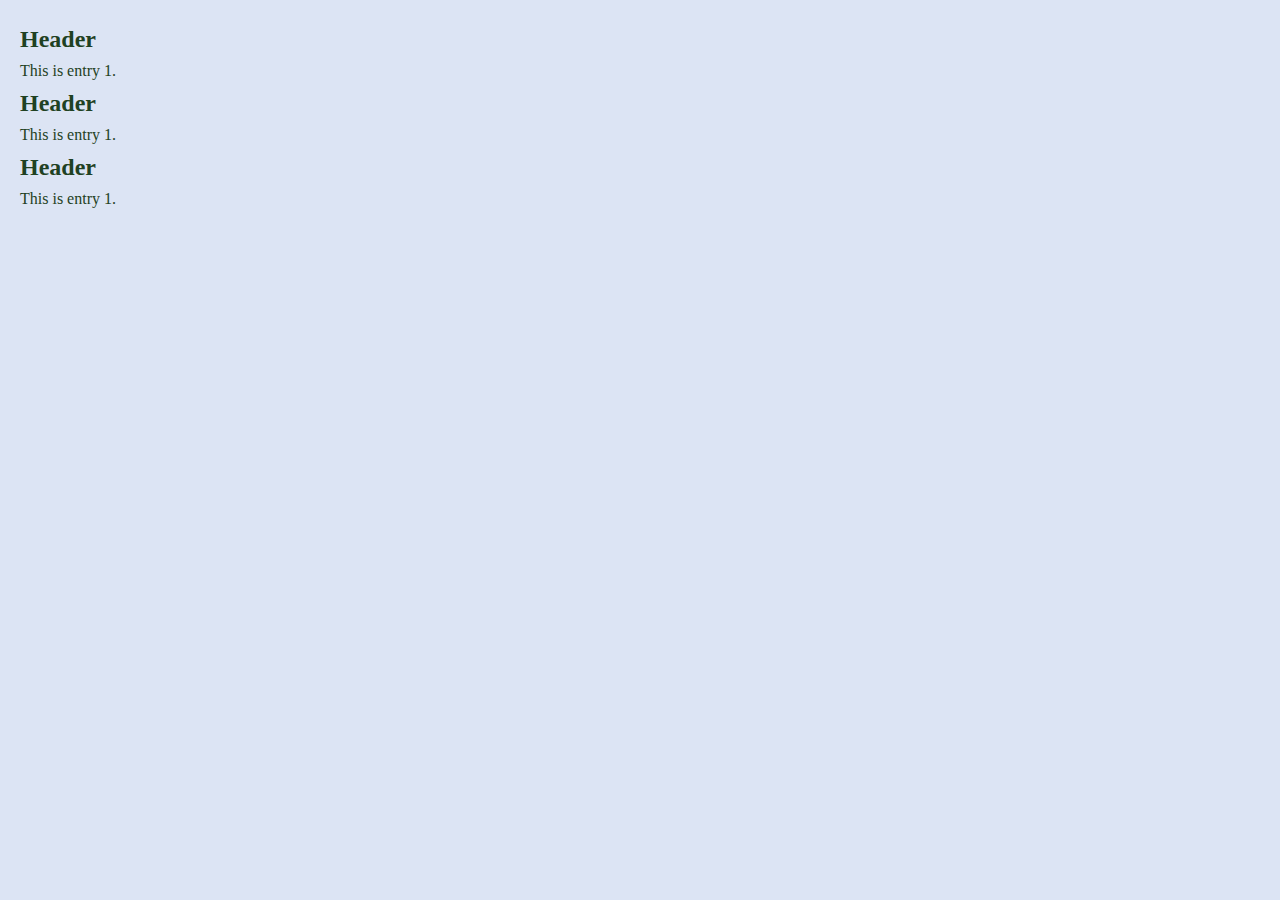
<file: entry-1/index.html>
<!DOCTYPE html>
<html lang="en">
  <head>
    <meta charset="UTF-8" />
    <meta name="viewport" content="width=device-width, initial-scale=1.0" />
    <title>Page Title - Entry 1</title>
    <link rel="stylesheet" href="style.css" />
  </head>
  <body>
    <div>
      <h2>Header</h2>
      <p>This is entry 1.</p>
    </div>

    <h2>Header</h2>
    <p>This is entry 1.</p>

    <h2>Header</h2>
    <p>This is entry 1.</p>
  </body>
</html>
</file>
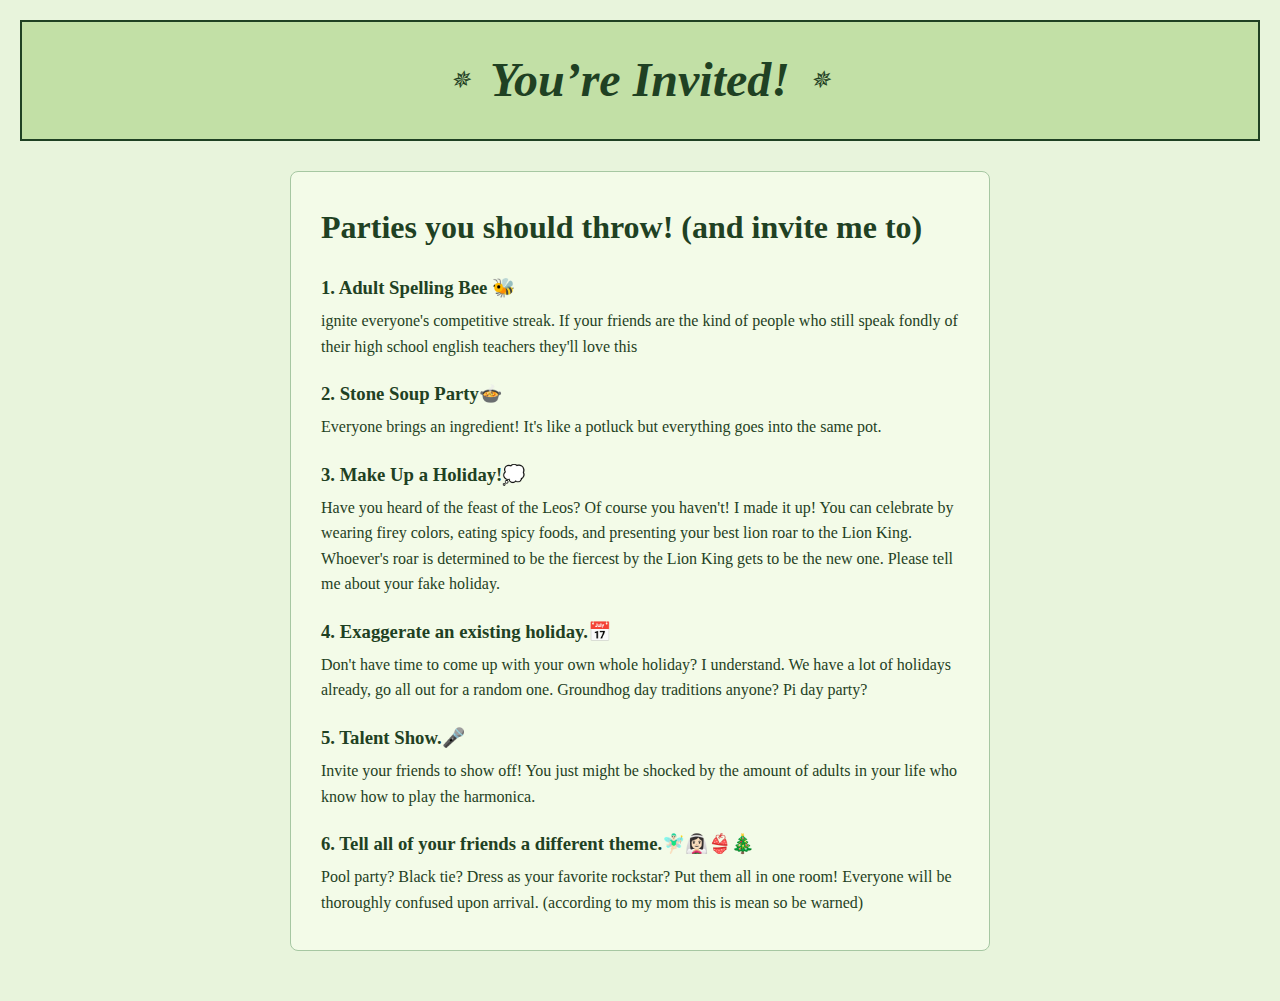
<file: entry-3/index.html>
<!DOCTYPE html>
<html lang="en">
<head>
  <meta charset="UTF-8" />
  <meta name="viewport" content="width=device-width, initial-scale=1.0" />
  <title>About</title>
  <link rel="stylesheet" href="style.css" />
</head>
<body>
  <div class="invite-banner">
    <div class="invite-icon">✵</div>
    <h1>You’re Invited!</h1>
    <div class="invite-icon">✵</div>
  </div>

  <main class="content">

  <h2>Parties you should throw! (and invite me to) </h2>
        
      </p>
    </section>
<body>
    <h3>1. Adult Spelling Bee 🐝</h3>
      <p>ignite everyone's competitive streak. If your friends are the kind of 
      people who still speak fondly of their high school english teachers they'll 
      love this</p>
    <p> <h3>2. Stone Soup Party🍲 </h3> </p>
      <p>Everyone brings an ingredient! It's like a potluck but everything goes into the 
      same pot. </p>
   <p> <h3>3. Make Up a Holiday!💭 </h3></p> 
      <p> Have you heard of the feast of the Leos? Of course you haven't! I made it up!
      You can celebrate by wearing firey colors, eating spicy foods, and presenting
      your best lion roar to the Lion King. Whoever's roar is determined to be the
      fiercest by the Lion King gets to be the new one. Please tell me about your fake 
      holiday.</p>
    <p> <h3>4. Exaggerate an existing holiday.📅 </h3> </p>
      <p> Don't have time to come up with your own whole holiday? I understand. We have a lot 
      of holidays already, go all out for a random one. Groundhog day traditions anyone? 
      Pi day party? </p>
    <p> <h3>5. Talent Show.🎤 </h3> </p>
      Invite your friends to show off! You just might be shocked by the amount of adults 
      in your life who know how to play the harmonica. 
    <p><h3>6. Tell all of your friends a different theme.🧚🏻‍♂️👰🏻‍♀️👙🎄 </p> </h3>      <p>Pool party? Black tie? Dress as your favorite rockstar? Put them all in one room! 
      Everyone will be thoroughly confused upon arrival. (according to my mom this is mean so be warned) </p>


    <div></div>
  </body>
</html>

  
  </p>
    
    </section>
  </main>
</body>

</html>
</file>
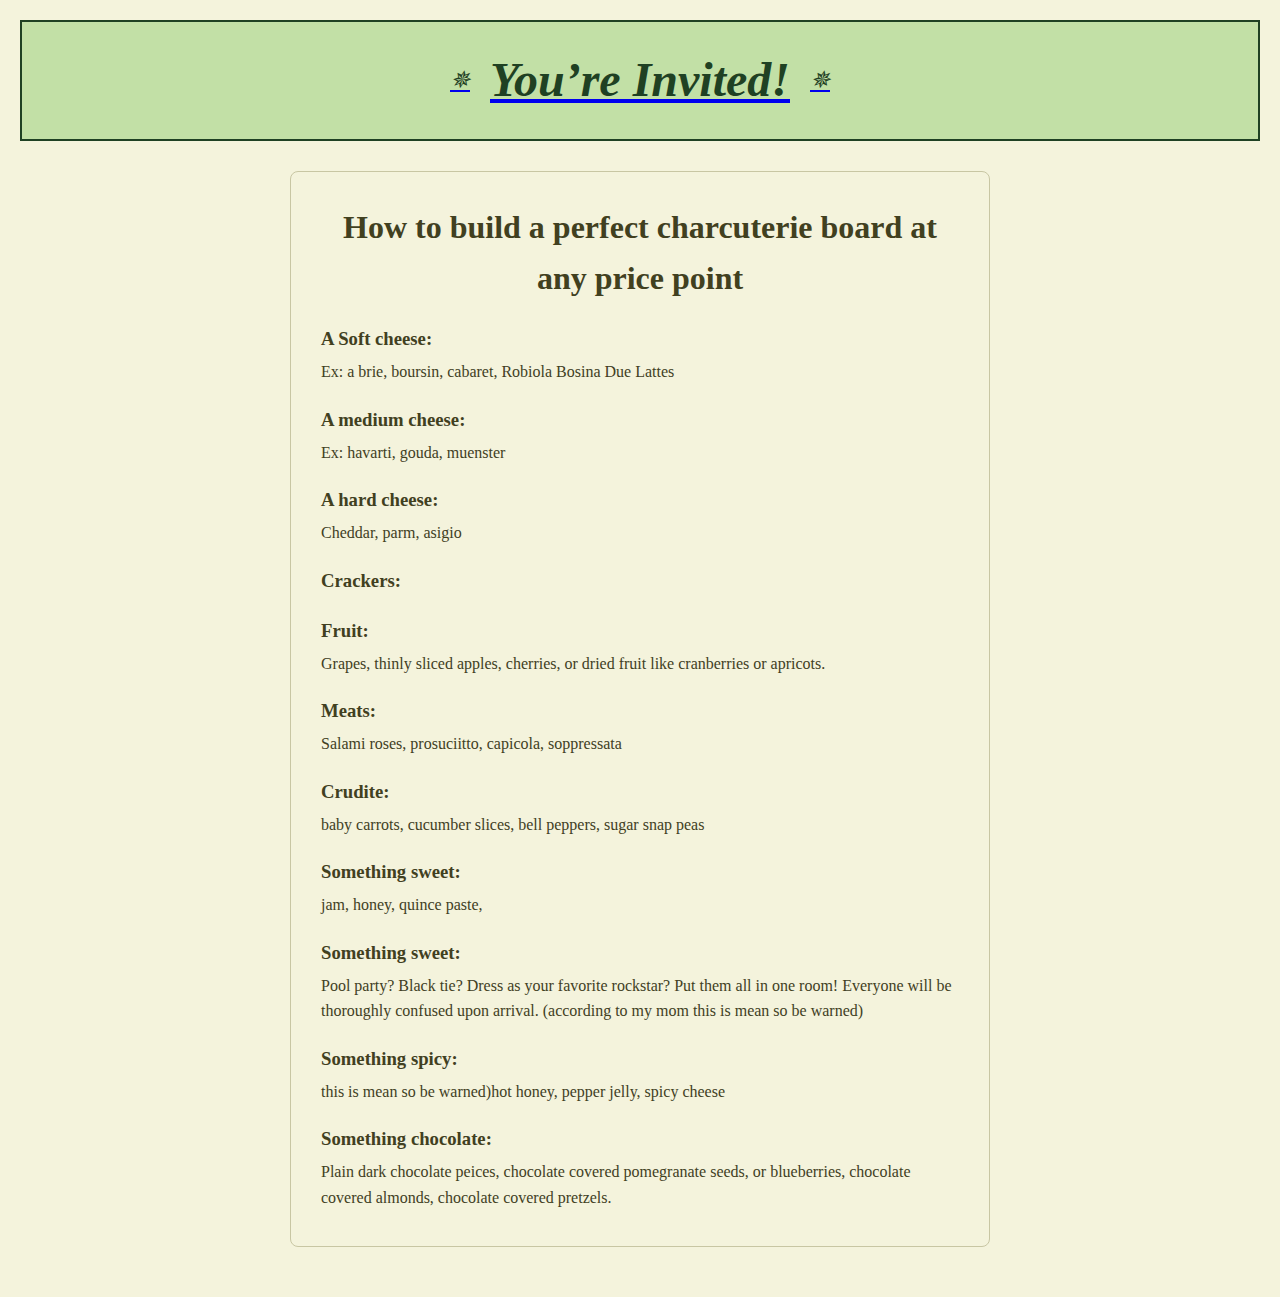
<file: entry-4/index.html>
<!DOCTYPE html>
<html lang="en">
<head>
  <meta charset="UTF-8" />
  <meta name="viewport" content="width=device-width, initial-scale=1.0" />
  <title>About</title>
  <link rel="stylesheet" href="style.css" />
</head>
<body>
 <a href="https://laneystephens.github.io/harmonic-collection/home/" class="box-link">
  <div class="invite-banner">  
    <div class="invite-icon">✵</div>
    <h1>You’re Invited!</h1>
    <div class="invite-icon">✵</div>
  </div> 
</a>

  <main class="content">

  <h2>How to build a perfect charcuterie board at any price point</h2>
        
      </p>
    </section>
<body>
    <h3>A Soft cheese:</h3>
      <p>Ex: a brie, boursin, cabaret, Robiola Bosina Due Lattes</p>
      <h3>A medium cheese:</h3>
      <p>Ex: havarti, gouda, muenster</p>
    <p> <h3>A hard cheese: </h3> </p>
      <p>Cheddar, parm, asigio </p>
       <p> <h3>Crackers: </h3> </p>
      <p> </p>
   <p> <h3>Fruit: </h3></p> 
      <p> Grapes, thinly sliced apples, cherries, or dried fruit like cranberries or apricots.</p>
    <p> <h3>Meats: </h3> </p>
      <p> Salami roses, prosuciitto, capicola, soppressata </p>
    <p> <h3>Crudite: </h3> </p>
     baby carrots, cucumber slices, bell peppers, sugar snap peas 
    <p><h3>Something sweet: </p> </h3>      <p>jam, honey, quince paste,  </p>
<p><h3>Something sweet: </p> </h3>  
<p>Pool party? Black tie? Dress as your favorite rockstar? Put them all in one room! 
      Everyone will be thoroughly confused upon arrival. (according to my mom this is mean so be warned) </p>
<p><h3>Something spicy: </p> </h3>  
<p> this is mean so be warned)hot honey, pepper jelly, spicy cheese
<h3>Something chocolate: </p> </h3>  
<p>Plain dark chocolate peices, chocolate covered pomegranate seeds, or blueberries, chocolate covered almonds, chocolate covered pretzels. </p>

    <div></div>
  </body>
</html>

  
  </p>
    
    </section>
  </main>
</body>

</html>
</file>
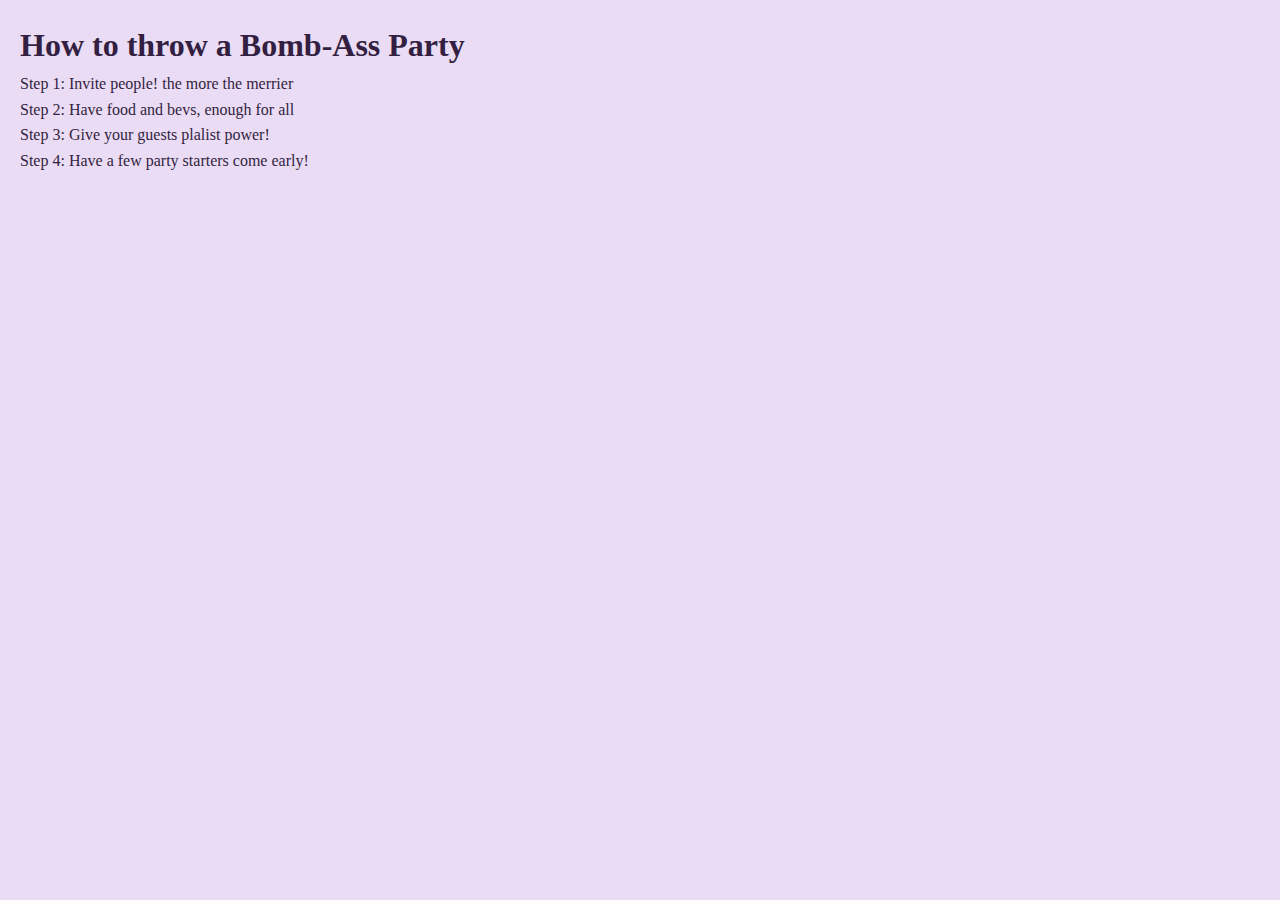
<file: entry-5/index.html>
<!DOCTYPE html>
<html lang="en">
  <head>
    <meta charset="UTF-8" />
    <meta name="viewport" content="width=device-width, initial-scale=1.0" />
    <title>Page Title - Entry 1</title>
    <link rel="stylesheet" href="style.css" />
  </head>
  <body>
    <div>
      <h1>How to throw a Bomb-Ass Party</h1>
      <p>Step 1: Invite people! the more the merrier</p>
    </div>
  <p> Step 2: Have food and bevs, enough for all </p> </div>
      <p>Step 3: Give your guests plalist power!</p>
    </div>
  <p> Step 4: Have a few party starters come early! </p> </div>

  </body>
</html>
</file>
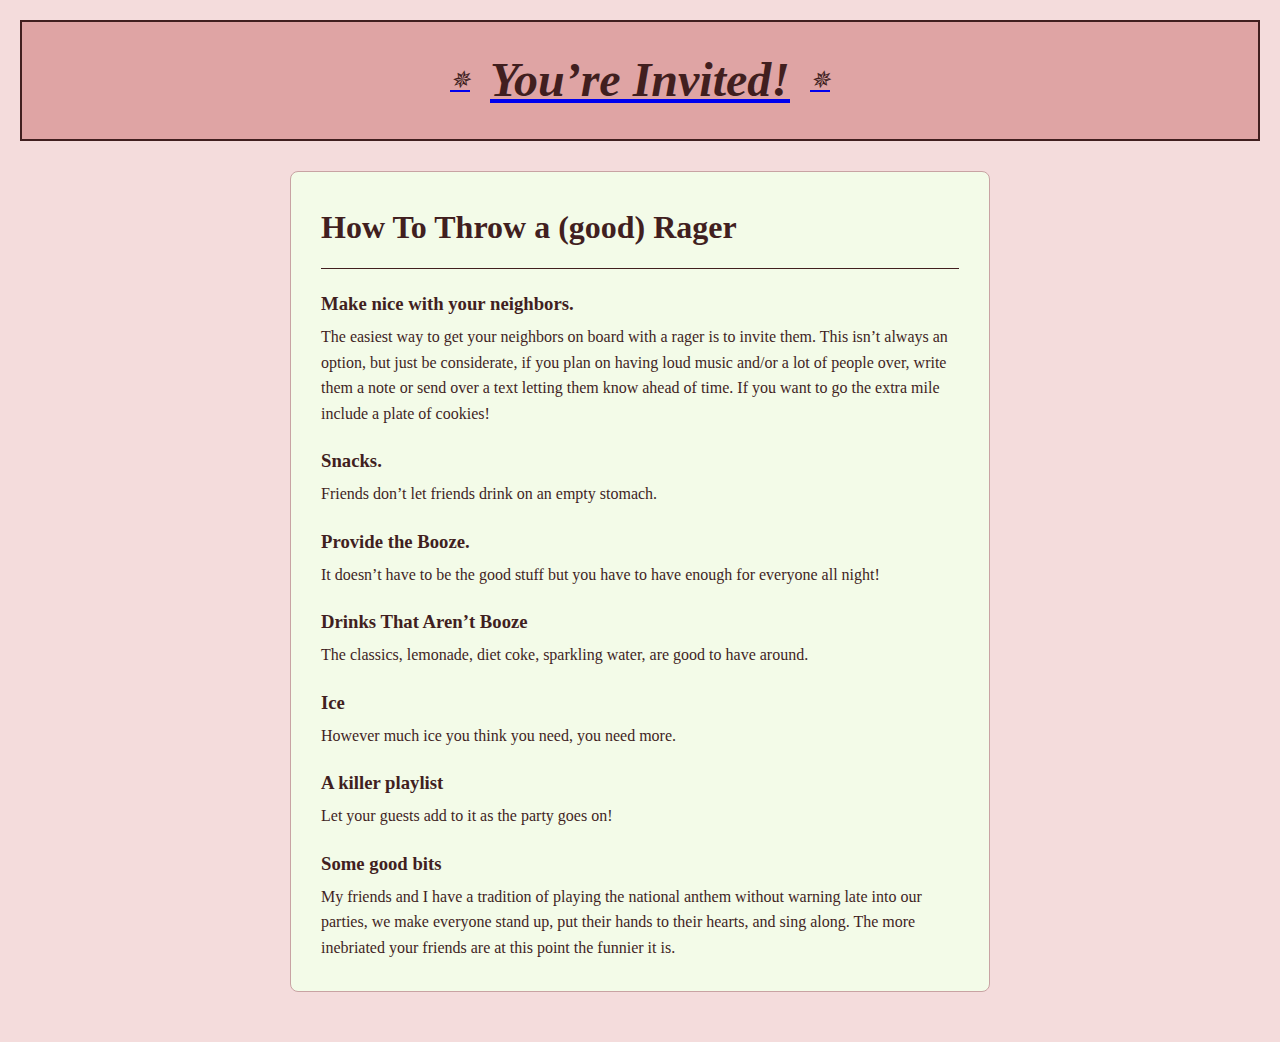
<file: entry-6/index.html>
<!DOCTYPE html>
<html lang="en">
<head>
  <meta charset="UTF-8" />
  <meta name="viewport" content="width=device-width, initial-scale=1.0" />
  <title>How to Throw a (Good) Rager</title>
  <link rel="stylesheet" href="style.css" />
</head>
<body>  <a href="https://laneystephens.github.io/harmonic-collection/home/" class="box-link">
  <div class="invite-banner">  
    <div class="invite-icon">✵</div>
    <h1>You’re Invited!</h1>
    <div class="invite-icon">✵</div>
  </div> 
</a>

  <main class="content">
    <h2>How To Throw a (good) Rager</h2>
    <hr />

    <section>
      <h3>Make nice with your neighbors.</h3>
      <p>
        The easiest way to get your neighbors on board with a rager is to invite them.
        This isn’t always an option, but just be considerate, if you plan on having loud music and/or a
        lot of people over, write them a note or send over a text letting them know ahead of time. 
        If you want to go the extra mile include a plate of cookies!
      </p>
    </section>

    <section>
      <h3>Snacks.</h3>
      <p>Friends don’t let friends drink on an empty stomach.</p>
    </section>

    <section>
      <h3>Provide the Booze.</h3>
      <p>It doesn’t have to be the good stuff but you have to have enough for everyone all night!</p>
    </section>

    <section>
      <h3>Drinks That Aren’t Booze</h3>
      <p>The classics, lemonade, diet coke, sparkling water, are good to have around.</p>
    </section>

    <section>
      <h3>Ice</h3>
      <p>However much ice you think you need, you need more.</p>
    </section>

    <section>
      <h3>A killer playlist</h3>
      <p>Let your guests add to it as the party goes on!</p>
    </section>

    <section>
      <h3>Some good bits</h3>
      <p>
        My friends and I have a tradition of playing the national anthem without warning late into our parties, 
        we make everyone stand up, put their hands to their hearts, and sing along. 
        The more inebriated your friends are at this point the funnier it is.
      </p>
    </section>
  </main>
</body>
</html>
</file>
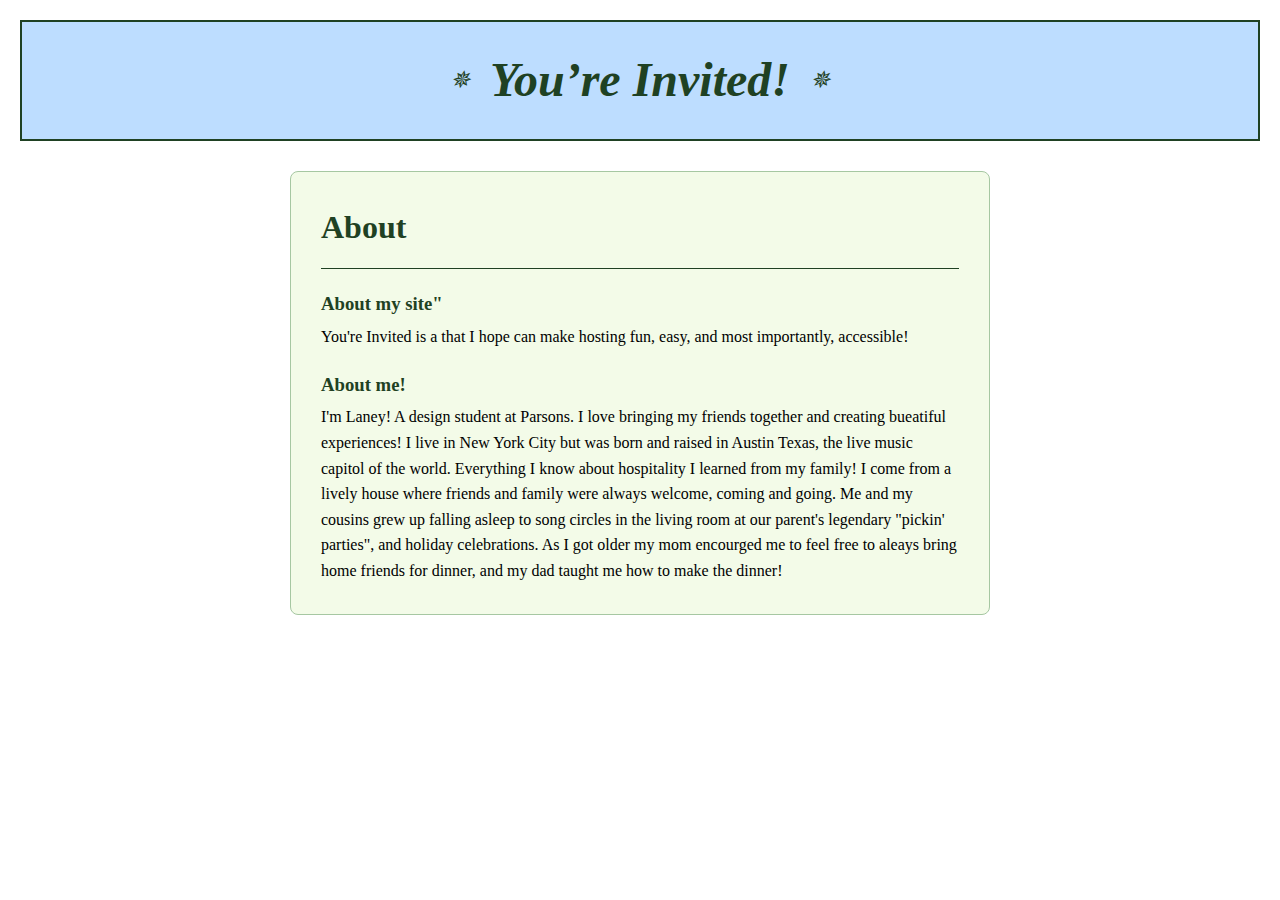
<file: entry-7/index.html>
<!DOCTYPE html>
<html lang="en">
<head>
  <meta charset="UTF-8" />
  <meta name="viewport" content="width=device-width, initial-scale=1.0" />
  <title>About</title>
  <link rel="stylesheet" href="style.css" />
</head>
<body>
  <div class="invite-banner">
    <div class="invite-icon">✵</div>
    <h1>You’re Invited!</h1>
    <div class="invite-icon">✵</div>
  </div>

  <main class="content">
    <h2>About</h2>
    <hr />

    <section>
      <h3>About my site"</h3>
      <p>
        You're Invited is a that I hope can make hosting 
        fun, easy, and most importantly, accessible! 
        
      </p>
    </section>

    <section>
      <h3>About me!</h3>
      <p>I'm Laney! A design student at Parsons. 
        I love bringing my friends together and creating bueatiful
     experiences! I live in New York City but was born and raised
    in Austin Texas, the live music capitol of the world. Everything I know about
    hospitality I learned from my family! I come from a lively house where friends and family
    were always welcome, coming and going.
    Me and my cousins grew up falling asleep to song circles in the living room at our parent's 
    legendary "pickin' parties", and holiday celebrations. As I got older my mom encourged me 
    to feel free to aleays bring home friends for dinner, and my dad taught me how to make 
    the dinner! 

  </p>
    
    </section>
  </main>
</body>
</html>
</file>
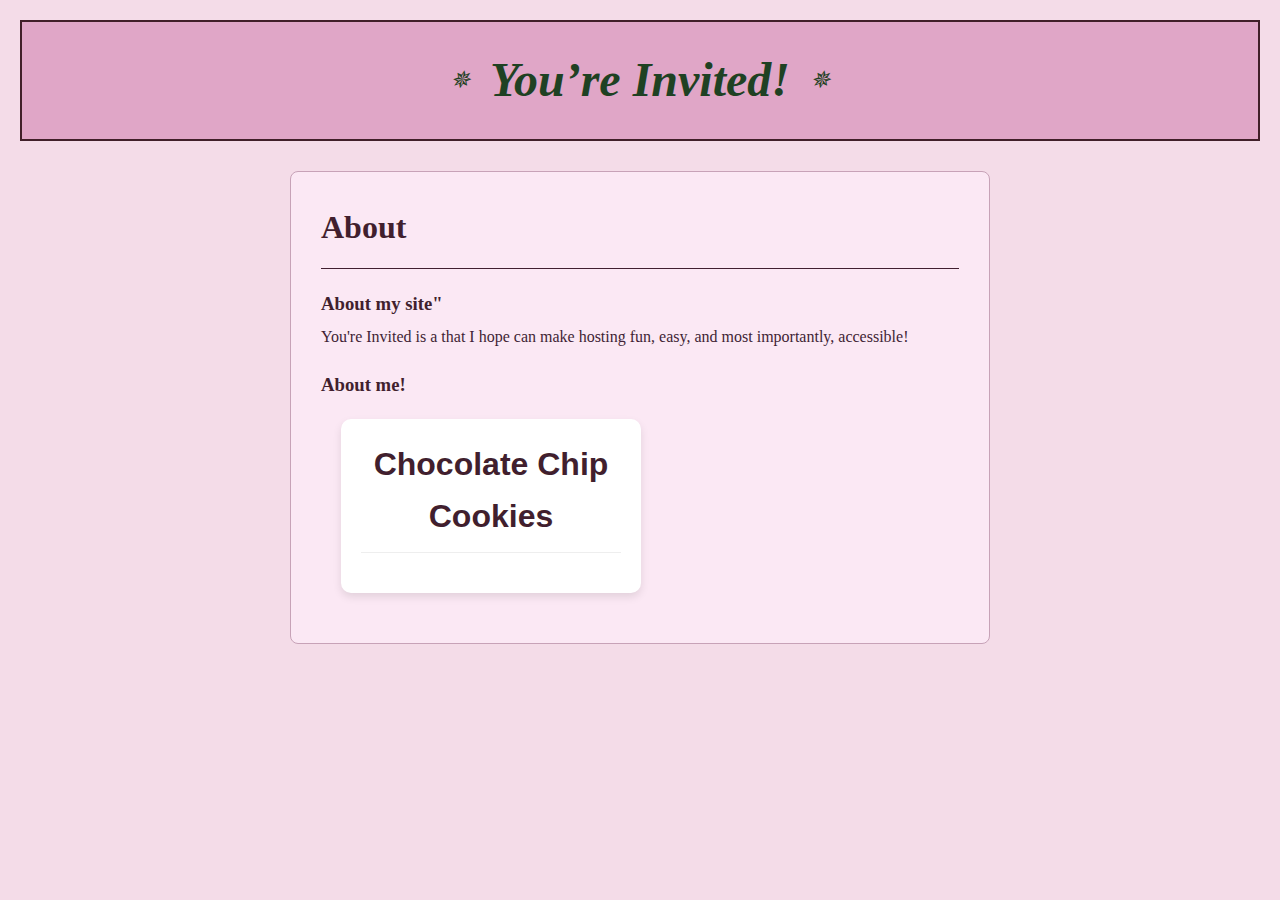
<file: entry-8/index.html>
<!DOCTYPE html>
<html lang="en">
<head>
  <meta charset="UTF-8" />
  <meta name="viewport" content="width=device-width, initial-scale=1.0" />
  <title>About</title>
  <link rel="stylesheet" href="style.css" />
</head>
<body>
  <div class="invite-banner">
    <div class="invite-icon">✵</div>
    <h1>You’re Invited!</h1>
    <div class="invite-icon">✵</div>
  </div>

  <main class="content">
    <h2>About</h2>
    <hr />

    <section>
      <h3>About my site"</h3>
      <p>
        You're Invited is a that I hope can make hosting 
        fun, easy, and most importantly, accessible! 
        
      </p>
    </section>

    <section>
      <h3>About me!</h3>
      <p>

  </p>
    
    </section>
    <div class="recipe-container">
  <h2 class="recipe-title">Chocolate Chip Cookies</h2>
  <div class="recipe-details hidden">
    <p class="servings"></p>
    <ul class="ingredients"></ul>
  </div>
</div>

  </main>
</body>
</html>
</file>
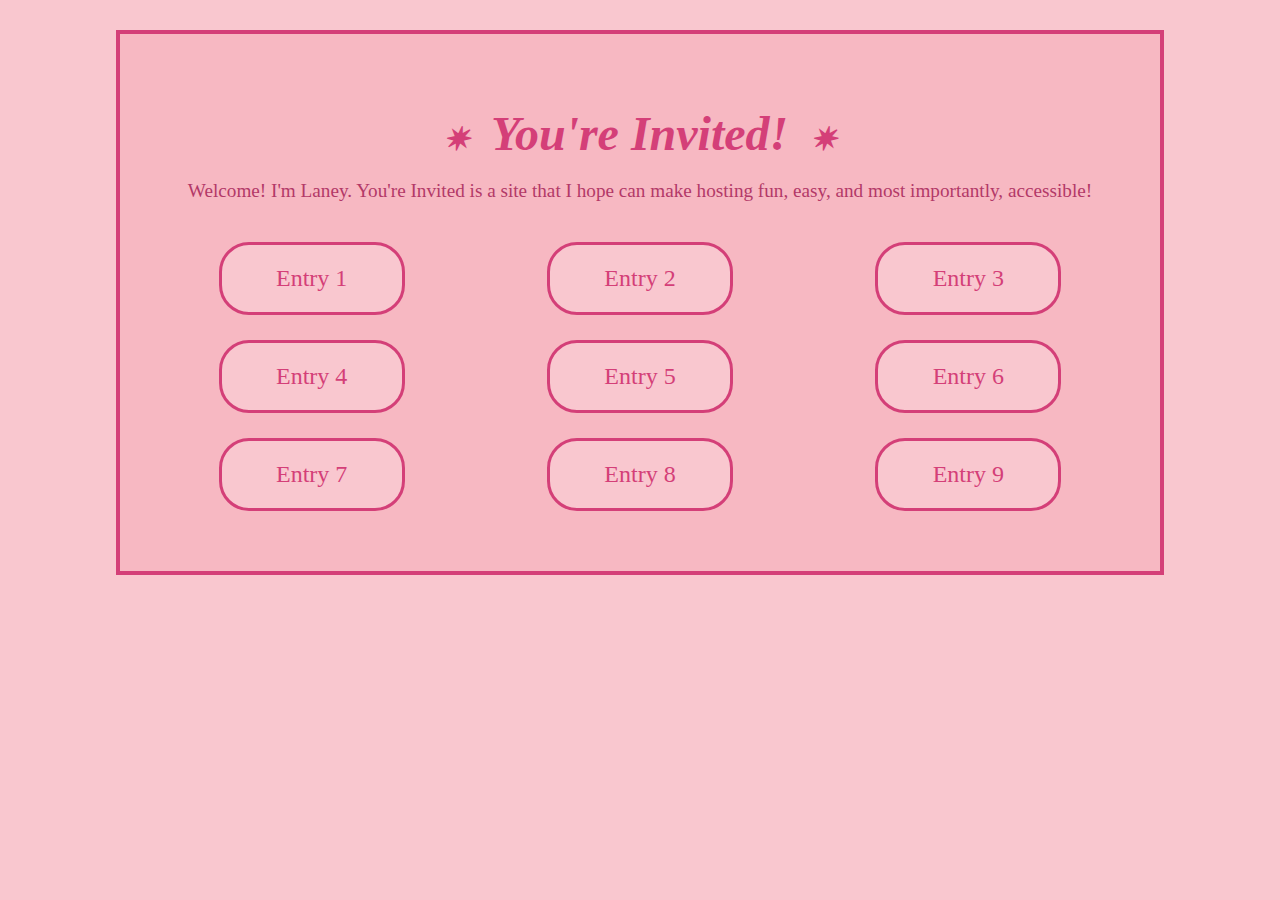
<file: home/index.html>
<!DOCTYPE html>
<html lang="en">
<head>
<meta charset="UTF-8" />
<meta name="viewport" content="width=device-width, initial-scale=1.0" />
<title>You're Invited!</title>

<style>
    body {
        background-color: #f9c7cf;
        font-family: "Georgia", serif;
        margin: 0;
        padding: 0;
        display: flex;
        justify-content: center;
    }

    .container {
        width: 90%;
        max-width: 1000px;
        border: 4px solid #d43f78;
        margin-top: 30px;
        padding: 40px 20px 60px;
        background-color: #f7b8c2;
        text-align: center;
    }

    h1 {
        font-size: 3rem;
        font-style: italic;
        color: #d43f78;
        margin-bottom: 10px;
    }

    .stars {
        font-size: 2rem;
        color: #d43f78;
        margin: 0 10px;
    }

    p {
        color: #b33968;
        font-size: 1.2rem;
        margin-bottom: 40px;
    }

    .entries {
        display: grid;
        grid-template-columns: repeat(3, 1fr);
        gap: 25px;
        justify-items: center;
        padding: 0 20px;
    }

    .entry-box {
        width: 180px;
        padding: 20px 0;
        border: 3px solid #d43f78;
        border-radius: 30px;
        background-color: #f9c7cf;
        color: #d43f78;
        font-size: 1.5rem;
        text-decoration: none;
        transition: transform 0.25s ease, box-shadow 0.25s ease;
    }

    .entry-box:hover {
        transform: scale(1.12);
        box-shadow: 0 8px 18px rgba(0,0,0,0.15);
    }
</style>

</head>
<body>

<div class="container">
    <h1>
        <span class="stars">✷</span>
        You're Invited!
        <span class="stars">✷</span>
    </h1>

    <p>
        Welcome! I'm Laney. You're Invited is a site that I hope can make
        hosting fun, easy, and most importantly, accessible!
    </p>

    <div class="entries">
        <a class="entry-box" href="https://laneystephens.github.io/harmonic-collection/entry-1">Entry 1</a>
        <a class="entry-box" href="entry-2">Entry 2</a>
        <a class="entry-box" href="entry-3">Entry 3</a>
        <a class="entry-box" href="entry-4">Entry 4</a>
        <a class="entry-box" href="entry-5">Entry 5</a>
        <a class="entry-box" href="entry-6">Entry 6</a>
        <a class="entry-box" href="entry-7">Entry 7</a>
        <a class="entry-box" href="entry-8">Entry 8</a>
        <a class="entry-box" href="entry-9">Entry 9</a>
    </div>
</div>

</body>
</html>
</file>
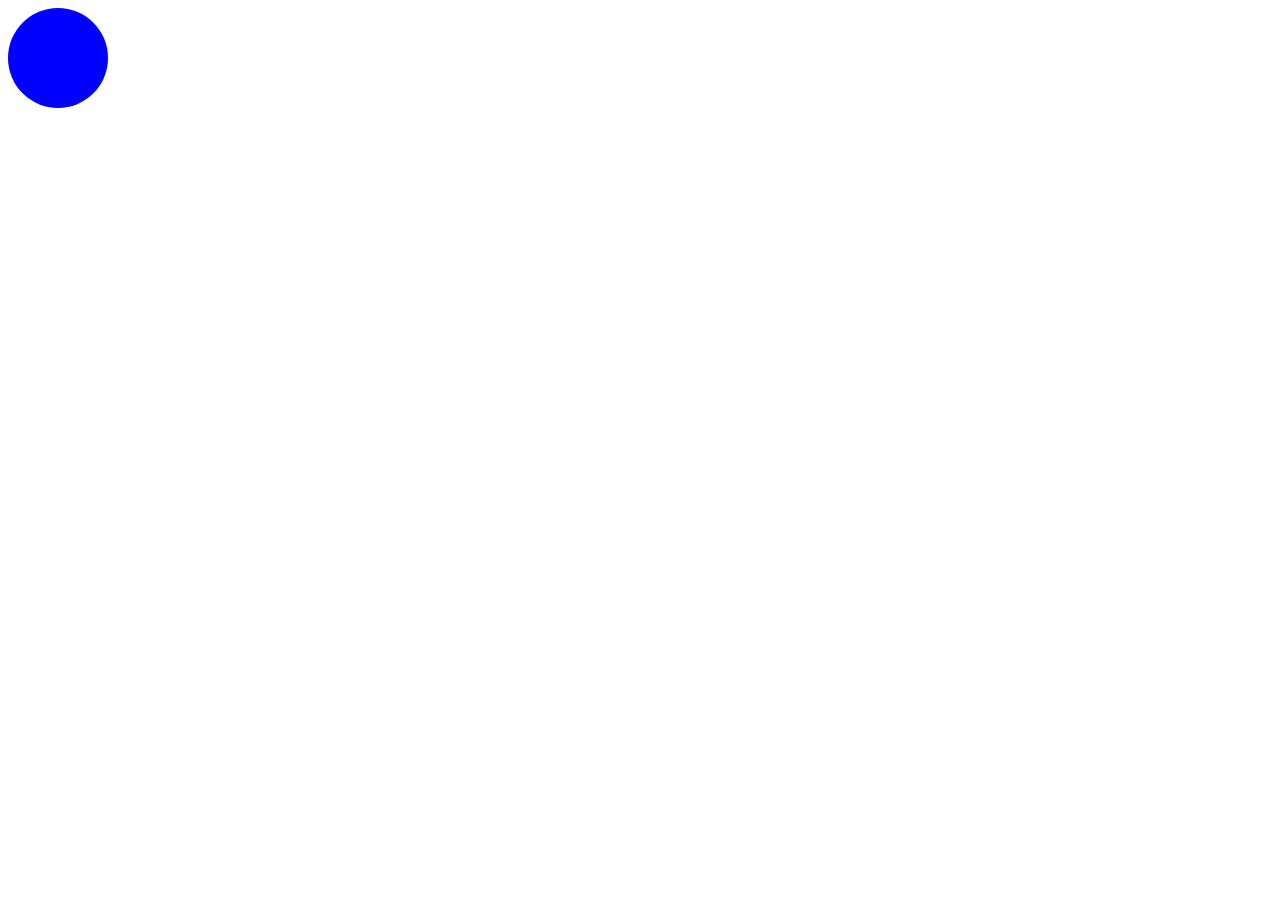
<file: the-circle/index.html>
<!DOCTYPE html>
<html>
<head>
<style>
.circle {
  width: 100px;
  height: 100px;
  background-color: blue;
  border-radius: 50%; /* Makes the square element round */
}
</style>
</head>
<body>

<div class="circle"></div>

</body>
</html>
</file>
<file: entry-3/style.css>
/* FIXED TOP BANNER */
.top-banner {
    position: fixed;
    top: 0;
    width: 100%;
    background: #f5b7b7;
    text-align: center;
    padding: 20px 10px;
    border-bottom: 3px solid #8b3a3a;
    z-index: 1000;
}

.top-banner h1 {
    margin: 0;
    font-size: 2.2rem;
    font-style: italic;
}

.top-banner p {
    margin: 0;
    font-size: 1rem;
    letter-spacing: 1px;
}

.header {
  padding: 2% 1%;
}

/* Basic Reset */
* {
  margin: 0;
  padding: 0;
  box-sizing: border-box;
}

/* Body Styling */
body {
  font-family: 'Georgia', serif;
  background-color: #e8f4dc;
  color: #1f4123;
  padding: 20px;
  line-height: 1.6;
}

/* Header Banner */
.invite-banner {
  display: flex;
  justify-content: center;
  align-items: center;
  background-color: #c2e0a6;
  padding: 20px;
  border: 2px solid #1f4123;
  font-style: italic;
  font-size: 1.5rem;
  color: #1f4123;
}

.invite-banner h1 {
  margin: 0 20px;
  font-family: 'Georgia', cursive;
}

.invite-icon {
  font-size: 1.5rem;
}

/* Main Content */
.content {
  max-width: 700px;
  margin: 30px auto;
  background-color: #f3fbe8;
  padding: 30px;
  border: 1px solid #a6c7a2;
  border-radius: 8px;
}

/* Headings */
.content h2 {
  font-size: 2rem;
  font-weight: bold;
  color: #1f4123;
  margin-bottom: 10px;
}

.content h3 {
  font-weight: bold;
  margin-top: 20px;
  color: #1f4123;
}

/* Paragraphs */
.content p {
  margin-top: 5px;
}

/* Horizontal Line */
hr {
  border: none;
  border-top: 1px solid #1f4123;
  margin: 15px 0;
}
</file>
<file: entry-1/style.css>
/* Basic Reset */
* {
  margin: 0;
  padding: 0;
  box-sizing: border-box;
}

/* Body Styling */
body {
  font-family: 'Georgia', serif;
  background-color: #dce4f4;
  color: #1f4123;
  padding: 20px;
  line-height: 1.6;
}

/* Header Banner */
.invite-banner {
  display: flex;
  justify-content: center;
  align-items: center;
  background-color: #a4b7df;
  padding: 20px;
  border: 2px solid #1f2a41;
  font-style: italic;
  font-size: 1.5rem;
  color: #1f2a41;
}

.invite-banner h1 {
  margin: 0 20px;
  font-family: 'Georgia', cursive;
}

.invite-icon {
  font-size: 1.5rem;
}

/* Main Content */
.content {
  max-width: 700px;
  margin: 30px auto;
  background-color: #f3fbe8;
  padding: 30px;
  border: 1px solid #a3aec8;
  border-radius: 8px;
}

/* Headings */
.content h2 {
  font-size: 2rem;
  font-weight: bold;
  color: #1f2a41;
  margin-bottom: 10px;
}

.content h3 {
  font-weight: bold;
  margin-top: 20px;
  color: #1f2a41;
}

/* Paragraphs */
.content p {
  margin-top: 5px;
}

/* Horizontal Line */
hr {
  border: none;
  border-top: 1px solid #1f2a41;
  margin: 15px 0;
}
</file>
<file: entry-4/style.css>
/* Basic Reset */
* {
  margin: 0;
  padding: 0;
  box-sizing: border-box;
}

/* Body Styling */
body {
  font-family: 'Georgia', serif;
  background-color: #f4f3dc;
  color: #41401f;
  padding: 20px;
  line-height: 1.6;
}

/* Header Banner */
.invite-banner {
;
  display: flex;
  justify-content: center;
  align-items: center;
  background-color: #c2e0a6;
  padding: 20px;
  border: 2px solid #1f4123;
  font-style: italic;
  font-size: 1.5rem;
  color: #1f4123;
}

.invite-banner h1 {
  margin: 0 20px;
  font-family: 'Georgia', cursive;
}

.invite-icon {
  font-size: 1.5rem;
}

/* Main Content */
.content {
  max-width: 700px;
  margin: 30px auto;
  background-color: #f4f3dc;
  padding: 30px;
  border: 1px solid #c8c6a3;
  border-radius: 8px;
}

/* Headings */
.content h2 {
text-align: center;;
  font-size: 2rem;
  font-weight: bold;
  color: #41401f;
  margin-bottom: 10px;
}

.content h3 {
  font-weight: bold;
  margin-top: 20px;
  color: #41401f;
}

/* Paragraphs */
.content p {
  margin-top: 5px;
}

/* Horizontal Line */
hr {
  border: none;
  border-top: 1px solid #41401f;
  margin: 15px 0;
}
</file>
<file: entry-5/style.css>
/* Basic Reset */
* {
  margin: 0;
  padding: 0;
  box-sizing: border-box;
}

/* Body Styling */
body {
  font-family: 'Georgia', serif;
  background-color: #eadcf4;
  color: #331f41;
  padding: 20px;
  line-height: 1.6;
}

/* Header Banner */
.invite-banner {
;
  display: flex;
  justify-content: center;
  align-items: center;
  background-color: #c2e0a6;
  padding: 20px;
  border: 2px solid #1f4123;
  font-style: italic;
  font-size: 1.5rem;
  color: #331f41;
}

.invite-banner h1 {
  margin: 0 20px;
  font-family: 'Georgia', cursive;
}

.invite-icon {
  font-size: 1.5rem;
}

/* Main Content */
.content {
  max-width: 700px;
  margin: 30px auto;
  background-color: #f3fbe8;
  padding: 30px;
  border: 1px solid #b8a3c8;
  border-radius: 8px;
}

/* Headings */
.content h2 {
text-align: center;;
  font-size: 2rem;
  font-weight: bold;
  color: hwb(275 12% 75%);
  margin-bottom: 10px;
}

.content h3 {
  font-weight: bold;
  margin-top: 20px;
  color: #331f41;
}

/* Paragraphs */
.content p {
  margin-top: 5px;
}

/* Horizontal Line */
hr {
  border: none;
  border-top: 1px solid #331f41;
  margin: 15px 0;
}
</file>
<file: entry-6/style.css>
/* Basic Reset */
* {
  margin: 0;
  padding: 0;
  box-sizing: border-box;
}

/* Body Styling */
body {
  font-family: 'Georgia', serif;
  background-color: #f4dcdc;
  color: #411f1f;
  padding: 20px;
  line-height: 1.6;
}

/* Header Banner */
.invite-banner {
  display: flex;
  justify-content: center;
  align-items: center;
  background-color: #dfa4a4;
  padding: 20px;
  border: 2px solid #411f1f;
  font-style: italic;
  font-size: 1.5rem;
  color: #411f1f;
}

.invite-banner h1 {
  margin: 0 20px;
  font-family: 'Georgia', cursive;
}

.invite-icon {
  font-size: 1.5rem;
}

/* Main Content */
.content {
  max-width: 700px;
  margin: 30px auto;
  background-color: #f3fbe8;
  padding: 30px;
  border: 1px solid #c8a3a3;
  border-radius: 8px;
}

/* Headings */
.content h2 {
  font-size: 2rem;
  font-weight: bold;
  color: #411f1f;
  margin-bottom: 10px;
}

.content h3 {
  font-weight: bold;
  margin-top: 20px;
  color: #411f1f;
}

/* Paragraphs */
.content p {
  margin-top: 5px;
}

/* Horizontal Line */
hr {
  border: none;
  border-top: 1px solid #411f1f;
  margin: 15px 0;
}
</file>
<file: entry-7/style.css>
/* Basic Reset */
* {
  margin: 0;
  padding: 0;
  box-sizing: border-box;
}

/* Body Styling */
body {
  font-family: 'Georgia', serif;
  background-color: rgb(189, 221, 255)
  color: #232996;
  padding: 20px;
  line-height: 1.6;
}

/* Header Banner */
.invite-banner {
  display: flex;
  justify-content: center;
  align-items: center;
  background-color: rgb(189, 221, 255);
  padding: 20px;
  border: 2px solid #1f4123;
  font-style: italic;
  font-size: 1.5rem;
  color: #1f4123;
}

.invite-banner h1 {
  margin: 0 20px;
  font-family: 'Georgia', cursive;
}

.invite-icon {
  font-size: 1.5rem;
}

/* Main Content */
.content {
  max-width: 700px;
  margin: 30px auto;
  background-color: #f3fbe8;
  padding: 30px;
  border: 1px solid #a6c7a2;
  border-radius: 8px;
}

/* Headings */
.content h2 {
  font-size: 2rem;
  font-weight: bold;
  color: #1f4123;
  margin-bottom: 10px;
}

.content h3 {
  font-weight: bold;
  margin-top: 20px;
  color: #1f4123;
}

/* Paragraphs */
.content p {
  margin-top: 5px;
}

/* Horizontal Line */
hr {
  border: none;
  border-top: 1px solid #1f4123;
  margin: 15px 0;
}
</file>
<file: entry-8/style.css>
/* Basic Reset */
* {
  margin: 0;
  padding: 0;
  box-sizing: border-box;
}

/* Body Styling */
body {
  font-family: 'Georgia', serif;
  background-color: #f4dce8;
  color: #411f35;
  padding: 20px;
  line-height: 1.6;
}

/* Header Banner */
.invite-banner {
  display: flex;
  justify-content: center;
  align-items: center;
  background-color: #e0a6c7;
  padding: 20px;
  border: 2px solid #411f29;
  font-style: italic;
  font-size: 1.5rem;
  color: #1f4123;
}

.invite-banner h1 {
  margin: 0 20px;
  font-family: 'Georgia', cursive;
}

.invite-icon {
  font-size: 1.5rem;
}

/* Main Content */
.content {
  max-width: 700px;
  margin: 30px auto;
  background-color: #fbe8f4;
  padding: 30px;
  border: 1px solid #c7a2b7;
  border-radius: 8px;
}

/* Headings */
.content h2 {
  font-size: 2rem;
  font-weight: bold;
  color: #411f2e;
  margin-bottom: 10px;
}

.content h3 {
  font-weight: bold;
  margin-top: 20px;
  color: #411f2e;
}

/* Paragraphs */
.content p {
  margin-top: 5px;
}

/* Horizontal Line */
hr {
  border: none;
  border-top: 1px solid #411f30;
  margin: 15px 0;
}






.recipe-container {
  width: 300px;
  margin: 20px;
  padding: 20px;
  box-shadow: 0 4px 8px rgba(0, 0, 0, 0.1);
  background-color: #fff;
  border-radius: 10px;
  font-family: 'Arial', sans-serif;
}

.recipe-title {
  color: #333;
  font-size: 24px;
  text-align: center;
  margin-bottom: 10px;
}

.recipe-details {
  margin-top: 10px;
  border-top: 1px solid #eee;
  padding-top: 10px;
}

.servings {
  color: #666;
  font-size: 16px;
  margin-bottom: 10px;
  text-align: center;
}

.ingredients {
  list-style: none;
  padding: 0;
}

.ingredients li {
  margin-bottom: 5px;
  padding: 5px;
  cursor: pointer;
  transition: background-color 0.3s;
}

.ingredients li:hover {
  background-color: #f7f7f7;
}

.crossed-off {
  text-decoration: line-through;
  color: #bbb;
}
</file>
